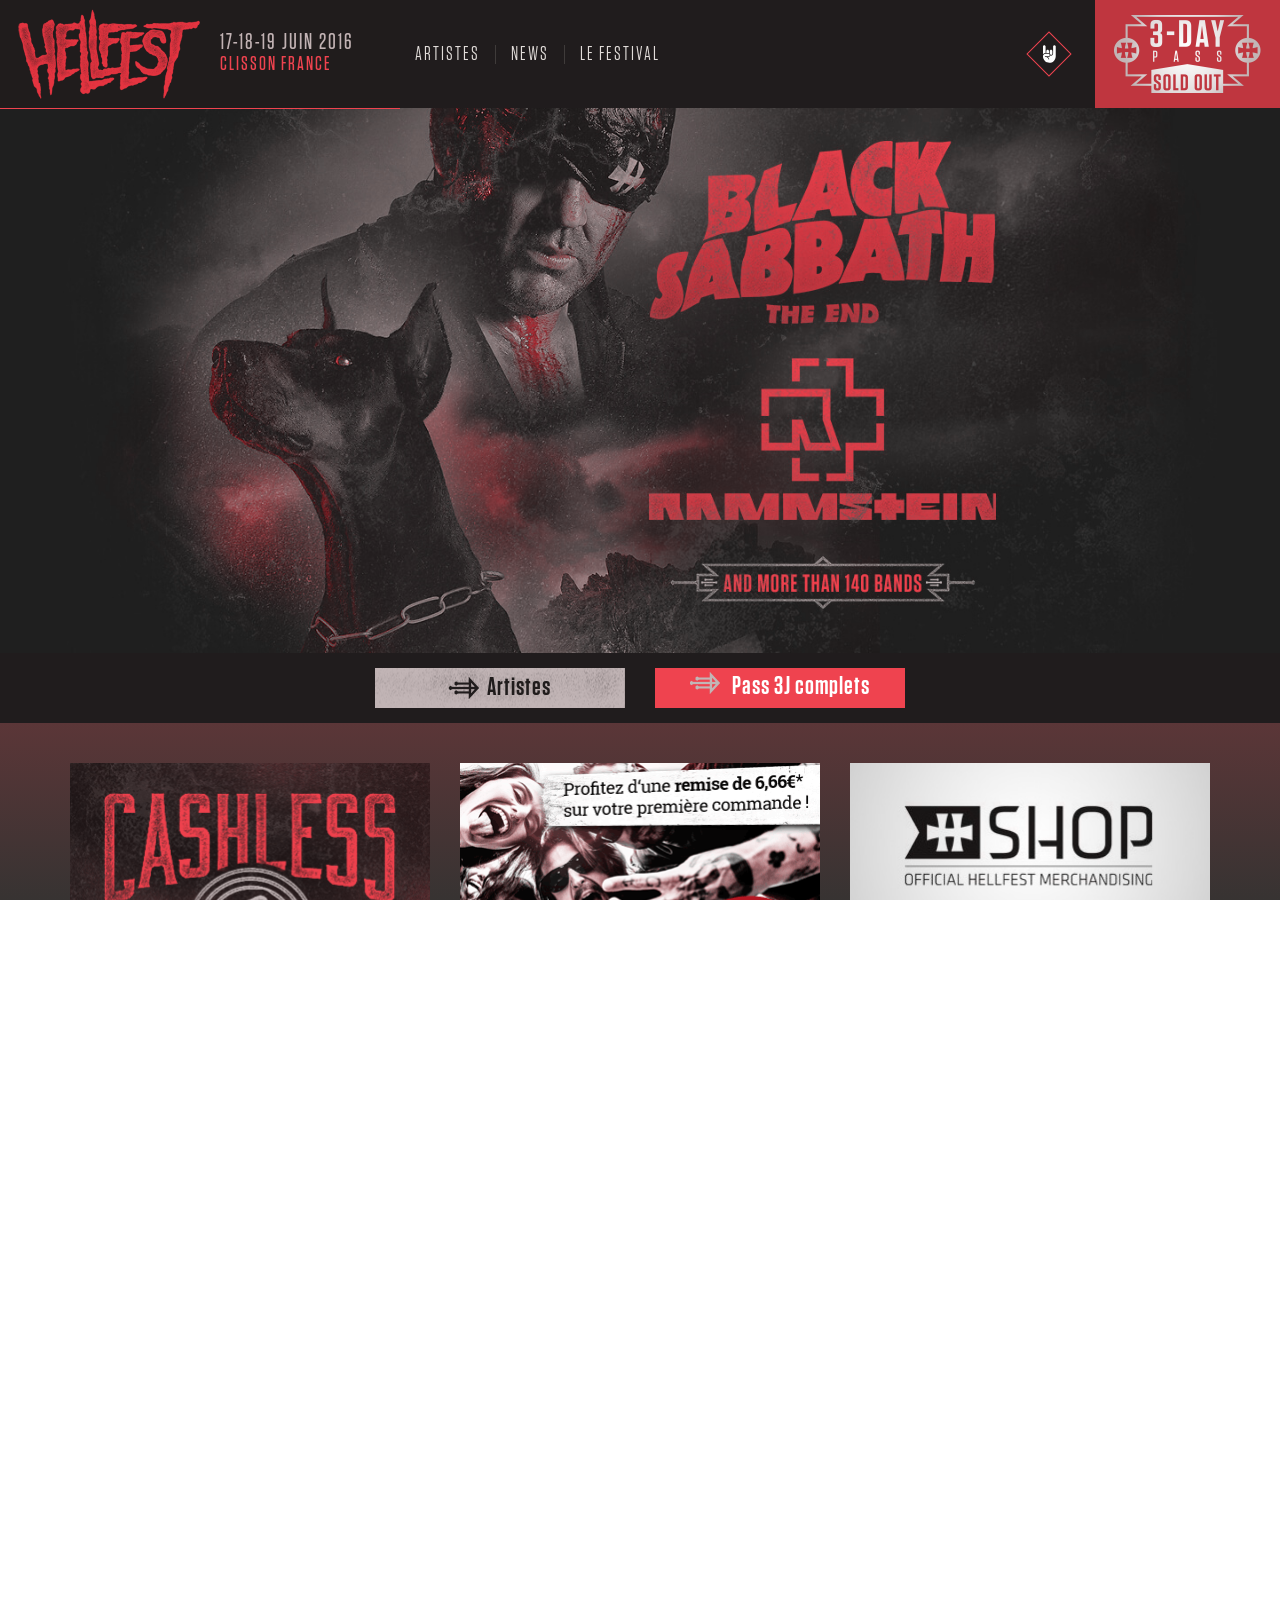
<file: index.html>
<!DOCTYPE html>
<html lang="en">

<head>
    <meta charset="UTF-8">
    <meta name="viewport" content="width=device-width, initial-scale=1.0">
    <title>-- Hellfest 2K16 --</title>
    <link rel="stylesheet" href="/src/css/styles.css">
    <link rel="stylesheet" href="/src/css/home.css">
    <link rel="icon" href="/src/assets/img/favicon.png">

</head>

<body>
    <!-- HEADER COMPONENT -->
    <header id="header"></header>

    <div class="focus-artistes">
        <img src="/src/assets/img/home/hellfest-home-annoucement-2016-10.jpg" alt="Hellfest 2016 home banner"
            class="banner-desktop">
        <img src="/src/assets/img/home/hellfest-home-annoucement-2016-10-mobile.jpg" alt="Hellfest 2016 home banner"
            class="banner-mobile">
    </div>

    <section class="call-home">
        <div class="container flex">
            <a href="/pages/artists.html" class="btn flex">
                <img src="/src/assets/img/home/arrow-strong.png">
                <span>Artistes</span>
            </a>
            <a href="#" class="btn">
                <img src="/src/assets/img/home/arrow-light.png">
                <span>Pass 3J complets</span>
            </a>
        </div>
    </section>

    <section class="focus-home">
        <div class="container grid">
            <a href="#">
                <img src="/src/assets/img/home/focus-cashless.jpg" alt="cashless link">
            </a>
            <a href="#">
                <img src="/src/assets/img/home/EMP-Hellfest2016-Web-361x335.gif" alt="EMP">
            </a>
            <div>
                <a href="#">
                    <img src="/src/assets/img/home/shop.jpg" alt="shop link">
                </a>
                <a href="#">
                    <img src="/src/assets/img/home/cult1.jpg" alt="cult link">
                </a>
            </div>
        </div>
    </section>

    <section class="actus-home">
        <div class="container grid col-3">
            <div class="actus-item">
                <div class="titre-actu-home">news</div>
                <div class="content-news-item news">
                    <article>
                        <a href="/pages/new/1.html" class="flex">
                            <img src="/src/assets/img/home/focus-cashless.jpg" alt="">
                            <div class="content-news">
                                <h4>Interview exclusive pour hellfest.fr : Ivar Bjørnson (ENSLAVED)</h4>
                                <span>18-04-2016</span>
                            </div>
                        </a>
                    </article>
                    <article>
                        <a href="/pages/new/1.html" class="flex">
                            <img src="/src/assets/img/home/focus-cashless.jpg" alt="">
                            <div class="content-news">
                                <h4>RUNNING ORDER</h4>
                                <span>12-04-2016</span>
                            </div>
                        </a>
                    </article>
                    <article>
                        <a href="/pages/new/1.html" class="flex">
                            <img src="/src/assets/img/home/focus-cashless.jpg" alt="">
                            <div class="content-news">
                                <h4>Interview exclusive pour hellfest.fr : Papa Emeritus III (GHOST)</h4>
                                <span>11-04-2016</span>
                            </div>
                        </a>
                    </article>
                    <article>
                        <a href="/pages/new/1.html" class="flex">
                            <img src="/src/assets/img/home/focus-cashless.jpg" alt="">
                            <div class="content-news">
                                <h4>Interview exclusive pour hellfest.fr : MASS HYSTERIA</h4>
                                <span>4-04-2016</span>
                            </div>
                        </a>
                    </article>
                    <a href="/pages/news.html" class="flex more-action">
                        <img src="/src/assets/img/home/arrow-light.png">
                        <span>plus de news</span>
                    </a>
                </div>
            </div>
            <div class="actus-item">
                <div class="titre-actu-home">en live - twitter</div>
                <div class="content-news-item twitter">
                    <ul>
                        <li>
                            <span>Bientôt disponible ! </span>
                            <a href="#" target="_blank">https://t.co/1sNljAEVlt</a>
                        </li>
                        <li>
                            <span>RT @MaxVsWild: Le @hellfestopenair ça approche à grand pas bordel! Je commence
                                l'entraînement à la bière!</span>
                        </li>
                        <li>
                            <span>[ Hellfest interview ] : @EnslavedBand disponible sur </span>
                            <a href="#" target="_blank">https://t.co/OEDEvYYHzs</a>
                            <a href="#" target="_blank">https://t.co/mN2x2orDoV</a>
                        </li>
                        <li>
                            <span>Do you have a super sunday ? ( by fred barjolito ) #draw #doodle </span>
                            <a href="#" target="_blank">https://t.co/YixGeDAyy8</a>
                        </li>
                        <li>
                            <span>We will keep you inform ! </span>
                            <a href="#" target="_blank">https://t.co/JwHbGhHnil</a>
                        </li>
                        <li>
                            <span>RT @CorsairesNantes: It's Rock'N'Roll Baby ! #LetsKickSomeIce #Hellfest </span>
                            <a href="#" target="_blank">https://t.co/odbJ38YYqF</a>
                        </li>
                        <li>
                            <span>Otargos [ temple stage ] </span>
                            <a href="#" target="_blank">https://t.co/4E8aUQcTO7</a>
                        </li>
                    </ul>
                </div>
            </div>
            <div class="actus-item">
                <div class="titre-actu-home">hellfest clan</div>
                <div class="content-news-item hellfest-clan">
                    <a href="#" target="_blank" class="flex">
                        <img src="/src/assets/img/home/facebook-home.png" alt="">
                        <span class="reseau">FACEBOOK</span>
                        <span class="abonnes">312 663 FANS</span>
                    </a>
                    <a href="#" target="_blank" class="flex">
                        <img src="/src/assets/img/home/twitter-home.png" alt="">
                        <span class="reseau">TWITTER</span>
                        <span class="abonnes">39 764 ABONNÉS</span>
                    </a>
                    <a href="#" target="_blank" class="flex">
                        <img src="/src/assets/img/home/instagram-home.png" alt="">
                        <span class="reseau">INSTAGRAM</span>
                        <span class="abonnes">19 835 ABONNÉS</span>
                    </a>
                    <a href="#" target="_blank" class="flex">
                        <img src="/src/assets/img/home/youtube-home.png" alt="">
                        <span class="reseau">YOUTUBE</span>
                        <span class="abonnes">1 610 ABONNÉS</span>
                    </a>
                    <a href="#" target="_blank" class="flex">
                        <img src="/src/assets/img/home/deezer-home.png" alt="">
                        <span class="reseau">DEEZER</span>
                        <span class="abonnes">860 ABONNÉS</span>
                    </a>
                </div>
            </div>
        </div>
    </section>
    <!-- FOOTER COMPONENT -->
    <footer id="footer"></footer>

    <!-- JS INDEX IMPORT SCRIPTS -->
    <script type="module" src="src/js/index.js"></script>
</body>

</html>
</file>
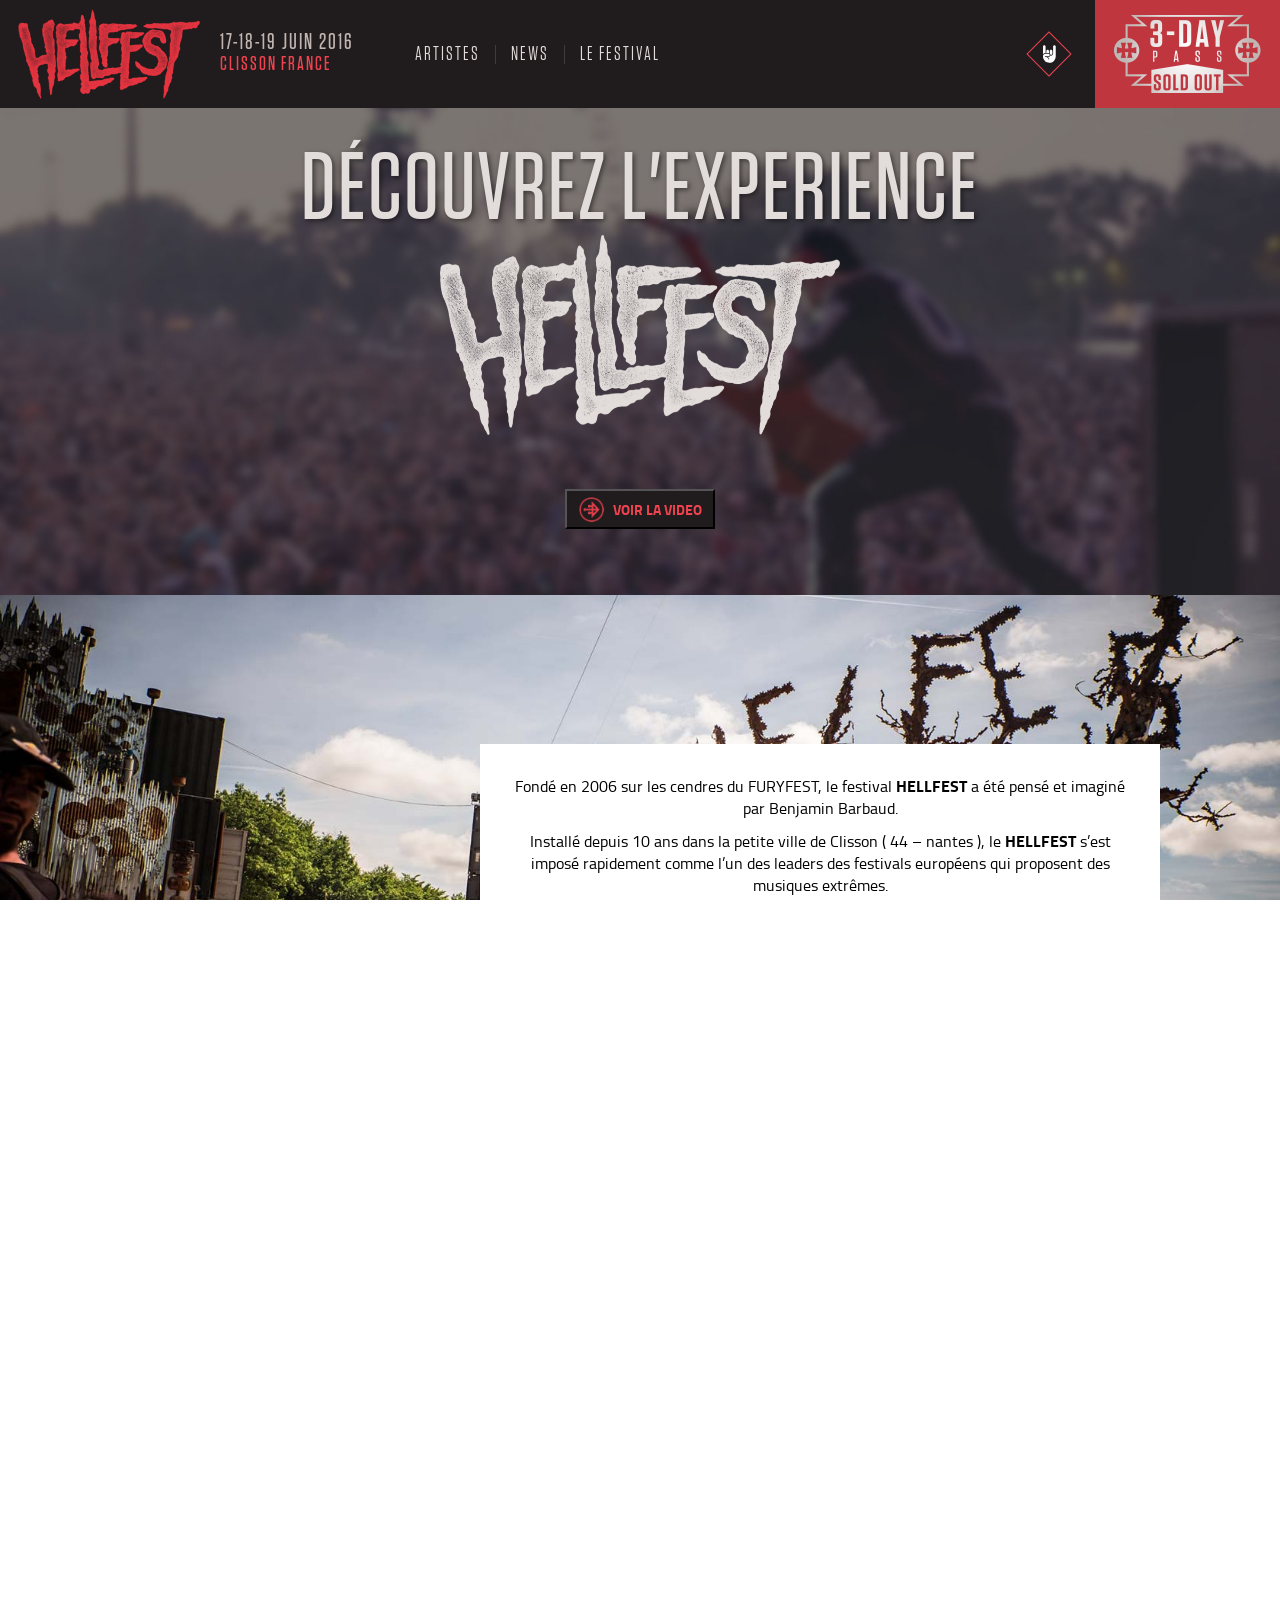
<file: pages/festival.html>
<!DOCTYPE html>
<html lang="en">

<head>
    <meta charset="UTF-8">
    <meta name="viewport" content="width=device-width, initial-scale=1.0">
    <title>- Festival - Hellfest 2K16 -</title>
    <link rel="stylesheet" href="/src/css/styles.css">
    <link rel="stylesheet" href="/src/css/festival.css">
    <link rel="icon" href="/src/assets/img/favicon.png">

</head>

<body>

    <!-- HEADER COMPONENT -->
    <header id="header"></header>

    <section class="slide_video">
        <div class="title">
            <h1>Découvrez l'experience</h1>
        </div>
        <div class="logo">
            <img src="/src/assets/img/festival/hellfest-festival.png">
        </div>
        <div class="button">
            <button>
                <img src="/src/assets/img/festival/play.png">
                VOIR LA VIDEO
            </button>
        </div>
    </section>

    <section class="section_image first_image">
        <div>
            <p>Fondé en 2006 sur les cendres du FURYFEST, le festival <strong>HELLFEST</strong> a été pensé et imaginé
                par Benjamin
                Barbaud.</p>
            <p>Installé depuis 10 ans dans la petite ville de Clisson ( 44 – nantes ), le <strong>HELLFEST</strong>
                s’est imposé rapidement comme l’un des leaders des festivals européens qui proposent des musiques
                extrêmes.</p>
            <p>Chaque année, plus de 160 groupes viennent se produire sur les 6 scènes du <strong>HELLFEST</strong>,
                chacune
                représentant un courant des musiques extrêmes : MAIN STAGE 1 & MAIN STAGE 2 ( hard rock / thrash ) –
                TEMPLE STAGE ( doom / pagan metal / black metal ) – ALTAR STAGE ( death metal / grind ) – VALLEY STAGE (
                sludge / stoner ) – WARZONE STAGE ( punk / HxC ).</p>
        </div>
    </section>

    <section class="section_image second_image">
        <div>
            <p>Au cours de cette décennie, de grands noms du Metal ont été programmés : IRON MAIDEN, AEROSMITH, DEF
                LEPPARD, BLACK SABBATH, SLAYER, MOTORHEAD, MOTLEY CRUE, MANOWAR, SCORPIONS, KISS, ALICE COOPER, ZZ TOP,
                MARYLIN MANSON, DEEP PURPLE, MEGADETH, KORN, SLIPKNOT, GUNS’N’ROSES, LYNYRD SKYNYRD, JUDAS PRIEST,
                DEFTONES, TWISTED SISTER, EUROPE, EMPEROR, TURBONEGRO, NOFX, BODY COUNT, STATUS QUO etc…</p>
            <p>Mélangeant les géants du genre, les formations montantes ou les pépites extraites du milieu underground,
                le <strong>HELLFEST</strong> a gagné la confiance de son public en proposant chaque année une affiche
                originale et des
                plus éclectiques dans l’univers des musiques extrêmes!</p>
        </div>
    </section>

    <section class="section_image third_image">
        <div>
            <p>
                Accueillant plus de 150 000 festivaliers sur 3 jours, le <strong>HELLFEST</strong> a su se démarquer en
                proposant d’année
                en année de nouvelles installations pour garantir au confort de ses fans, mais également en proposant
                une immersion originale dans un décor atypique. (Sculptures, ornements, habillages, skate park, grande
                roue….) La scénographie est travaillée dans les moindres détails et n’a jamais été égalée : jeu de
                lumière titanesque, pyrotechnie, show et performances, mise en ambiance diurne et nocturne, feu
                d’artifice. Le festival a su s’entourer au cours des années d’artistes et de plasticiens qui ont
                participé à la création de son propre univers.
            </p>
        </div>
    </section>

    <section class="section_image fourth_image">
        <div>
            <p>
                L’expérience <strong>HELLFEST</strong> ne s’arrête pas à ses six scènes principales, le site propose
                également à
                l’ensemble de ses festivaliers et de ses invités des infrastructures et des services adaptés pour varier
                les plaisirs du week end en fonction de l’humeur de chacun : Extreme Market, Metal Corner, Hell City
                Square, Dark Forest, Merchandising, HELLFEST Cult (fan club), Espace VIP, Warm up & After party, DJ set,
                Dédicaces, Zone pro, Plateforme Panoramique, Bars, Pôles Restaurations, Navettes, Salon de Tatouage,
                Stands partenaires, Consignes et Vestiaires, Application Mobile…</p>
            <p> Le festival met aussi un point d’honneur à proposer des conditions optimales d’accueil à ses
                festivaliers : Camping et plateforme d’échanges avec les riverains, Accès PMR, Parking, Sanitaires
                soignés, Paiement en carte Cashless…
            </p>
        </div>
    </section>

    <section class="last_image">
        <div class="conclusion">
            <p>Depuis plusieurs années le Festival annonce SOLD OUT de plus en plus tôt, et l’ensemble des billets
                s’arrache à une vitesse fulgurante. Après 10 ans d’existence, nous espérons réellement avoir gagné votre
                confiance ! Nous avons toujours fait notre maximum pour vous écouter et faire évoluer intelligemment
                l’expérience Hellfest. Nous vous promettons encore une prochaine édition pleine de surprises avec
                toujours plus de 160 groupes sélectionnés et de qualité ! Merci encore pour votre confiance, nous vous
                donnons rendez-vous les 17, 18 et 19 juin 2016 à Clisson pour célébrer la 11eme édition du festival
                Hellfest.</p>
            <img src="/src/assets/img/festival/drop.png">
        </div>
    </section>

    <!-- FOOTER COMPONENT -->
    <footer id="footer"></footer>

    <!-- JS INDEX IMPORT SCRIPTS -->
    <script type="module" src="/src/js/index.js"></script>

</body>

</html>
</file>
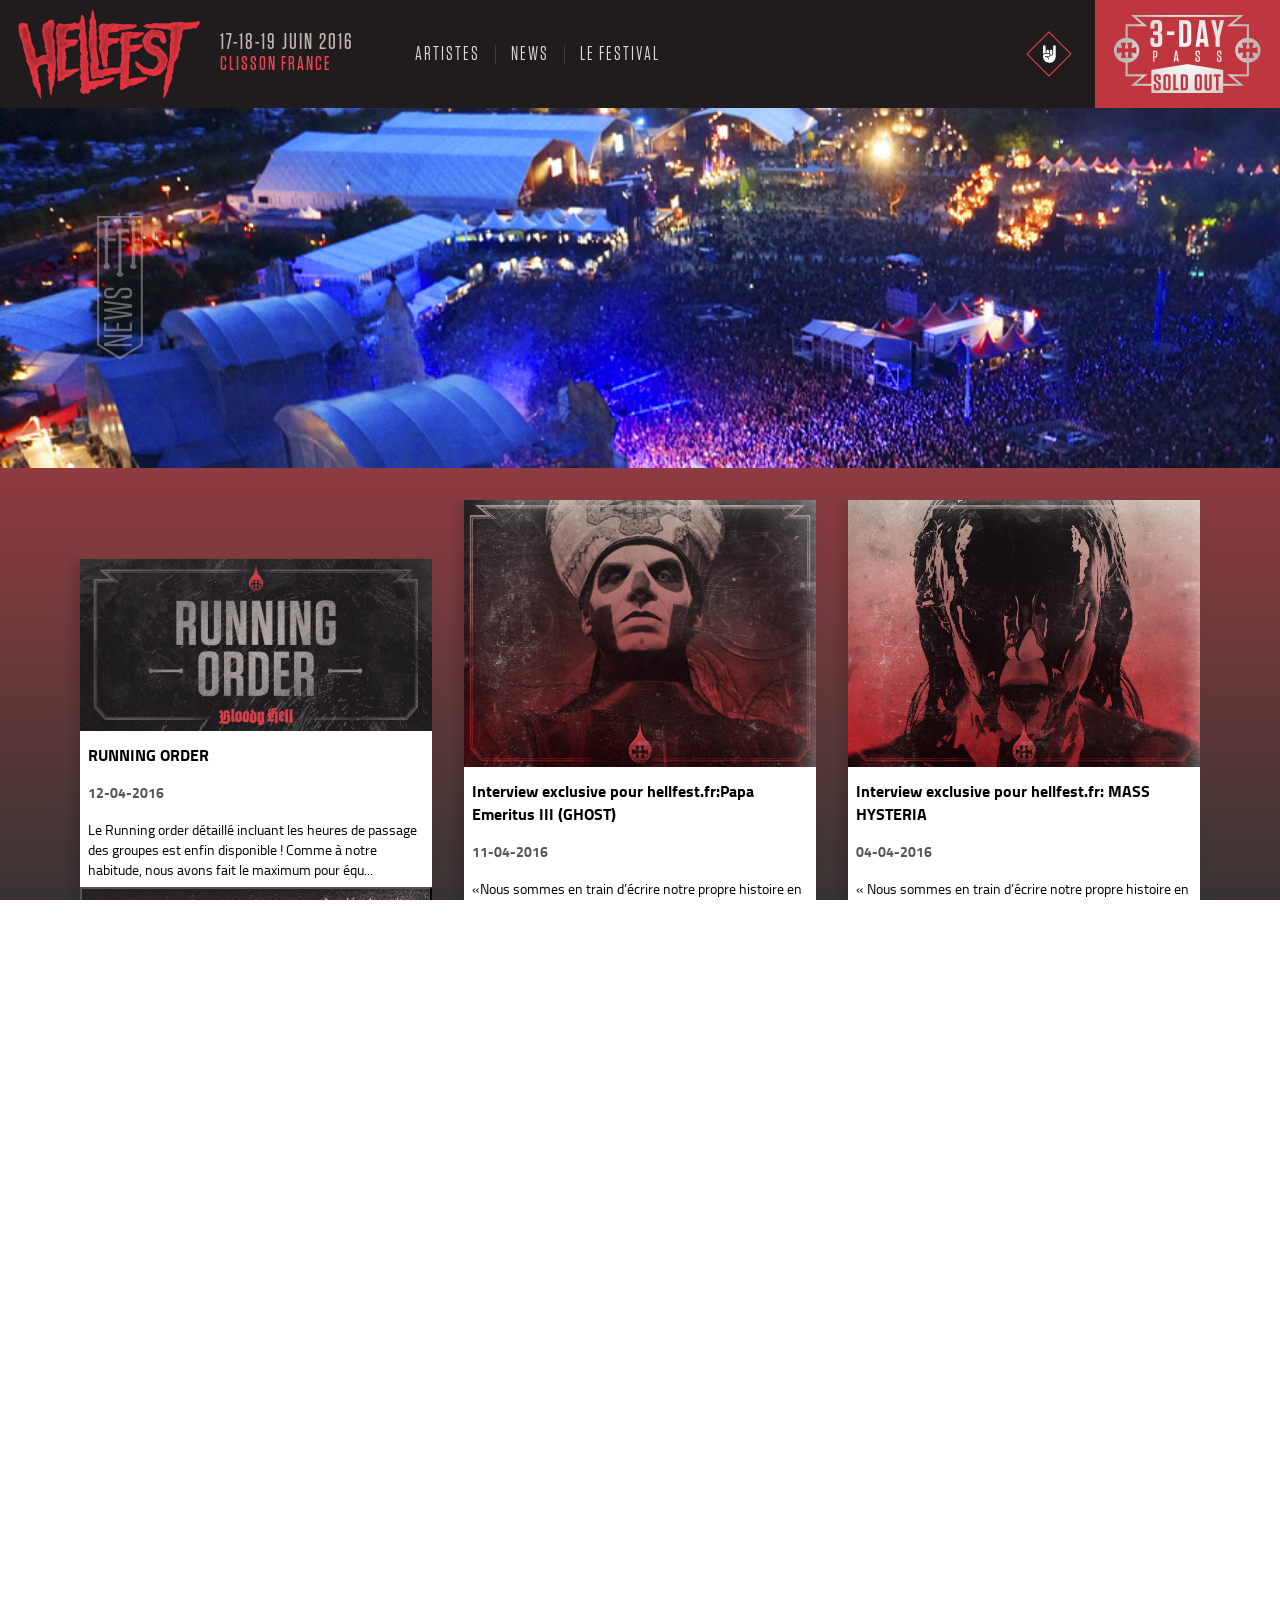
<file: pages/news.html>
<!DOCTYPE html>
<html lang="en">

<head>
    <meta charset="UTF-8">
    <meta name="viewport" content="width=device-width, initial-scale=1.0">
    <title>-- News - Hellfest 2K16 --</title>
    <link rel="stylesheet" href="/src/css/styles.css">
    <link rel="stylesheet" href="/src/css/news.css">
    <link rel="icon" href="/src/assets/img/favicon.png">

</head>
<body>
    <!-- HEADER COMPONENT -->
    <header id="header"></header>
    <!-- BANNER -->
    <div class="banner">
        <div class="text-banner">
            <img src="/src/assets/img/news/cadre-news.png" class="frameNews">
            <div class="frame-content">
                <img src="/src/assets/img/news/logoHFnews.png" class="logoHFnews">
                <h1> NEWS </h1>
            </div>
        </div>
    </div>
    <main>
        <!-- cards -->
        <section id="news-cards"></section>
    </main>
    <!-- FOOTER COMPONENT -->
    <footer id="footer"></footer>

    <!-- JS INDEX IMPORT SCRIPTS -->
    <script type="module" src="../src/js/news-cards.js"></script>
    <script type="module" src="../src/js/index.js"></script>
</body>
</html>
</file>
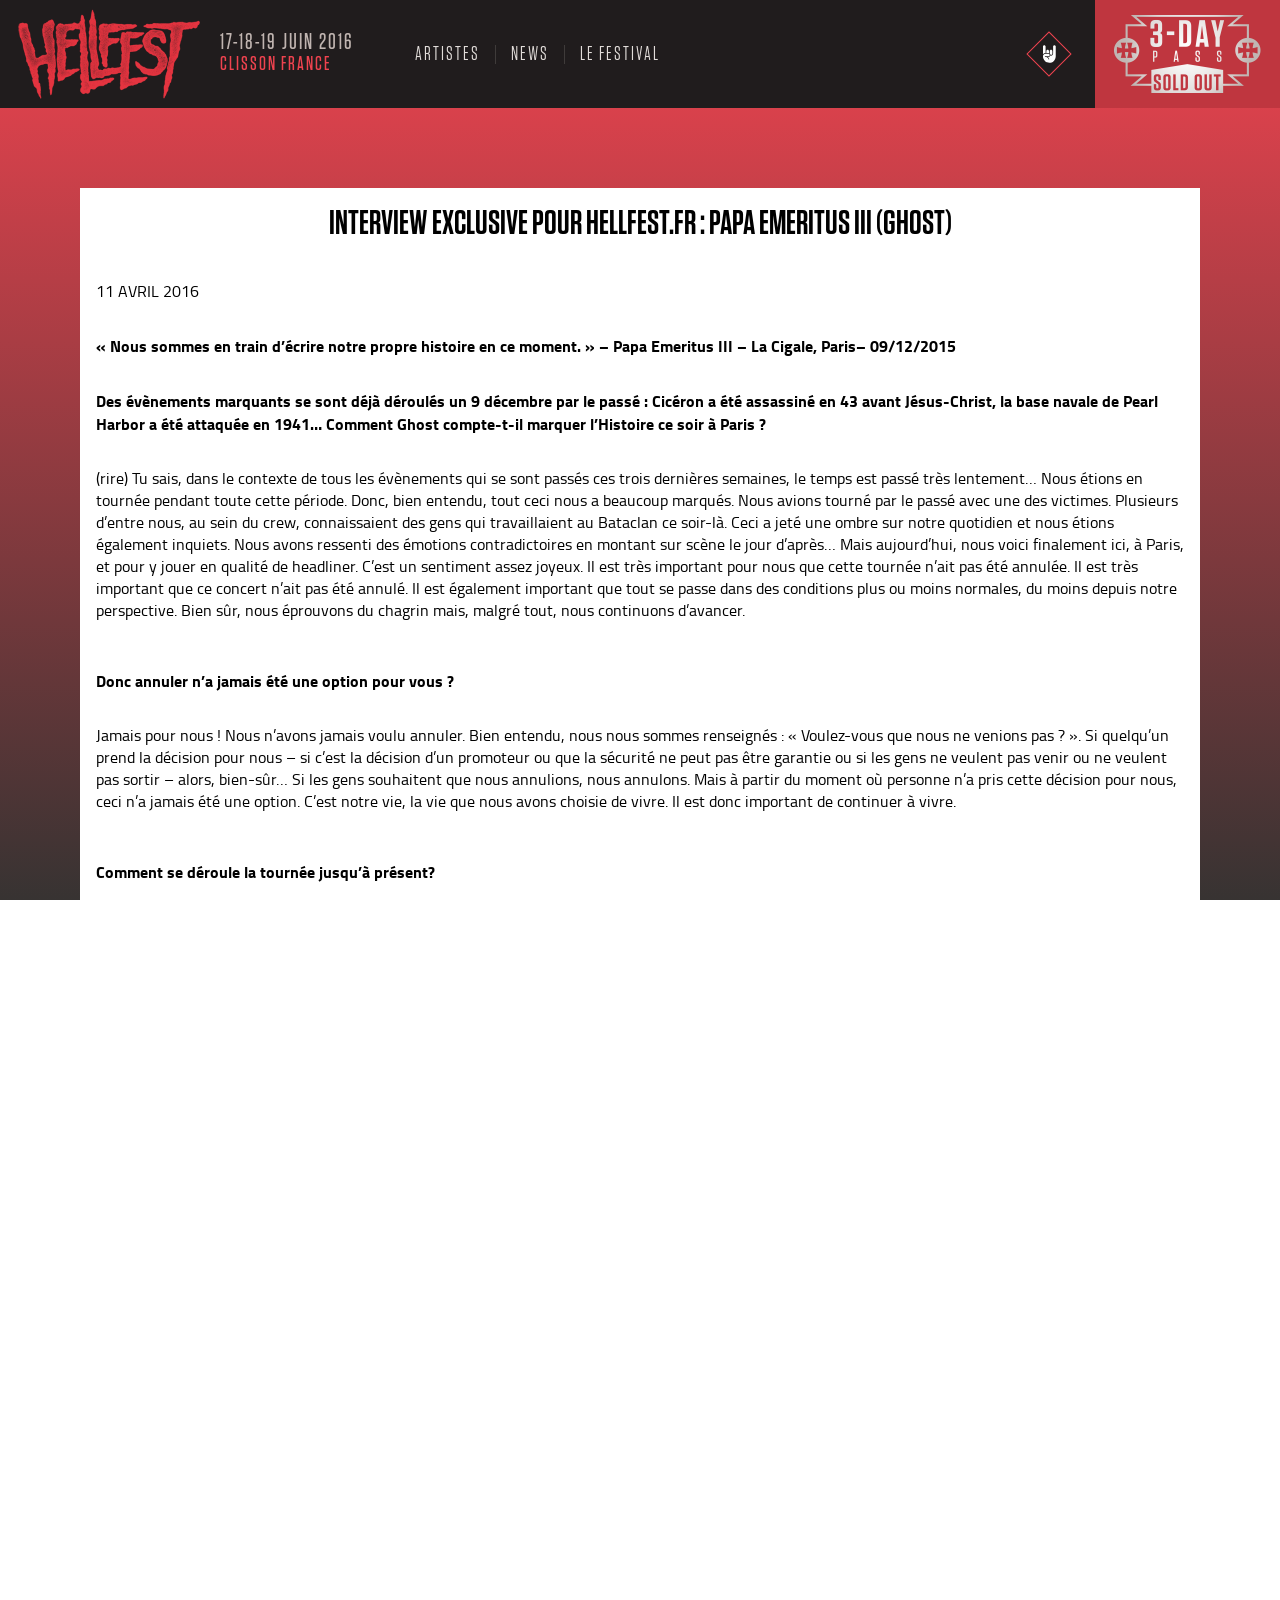
<file: pages/new/news-ghost.html>
<!DOCTYPE html>
<html lang="en">

<head>
    <meta charset="UTF-8">
    <meta name="viewport" content="width=device-width, initial-scale=1.0">
    <title>Interview Ghost</title>
    <link rel="stylesheet" href="/src/css/styles.css">
    <link rel="stylesheet" href="/src/css/interview.css">
    <link rel="icon" href="/src/assets/img/favicon.png">

</head>

<body>
    <!-- HEADER COMPONENT -->
    <header id="header"></header>
    <main>
        <section>
            <article>
                <h1>INTERVIEW EXCLUSIVE POUR HELLFEST.FR : PAPA EMERITUS III (GHOST)</h1>
                <p class="date">11 AVRIL 2016</p>
                <h2>« Nous sommes en train d’écrire notre propre histoire en ce moment. » – Papa Emeritus III – La
                    Cigale, Paris– 09/12/2015</h2>
                <p class="question">Des évènements marquants se sont déjà déroulés un 9 décembre par le passé : Cicéron
                    a été assassiné en 43 avant Jésus-Christ, la base navale de Pearl Harbor a été attaquée en 1941…
                    Comment Ghost compte-t-il marquer l’Histoire ce soir à Paris ?</p>
                <p class="answer">(rire) Tu sais, dans le contexte de tous les évènements qui se sont passés ces trois
                    dernières semaines, le temps est passé très lentement… Nous étions en tournée pendant toute cette
                    période. Donc, bien entendu, tout ceci nous a beaucoup marqués. Nous avions tourné par le passé avec
                    une des victimes. Plusieurs d’entre nous, au sein du crew, connaissaient des gens qui travaillaient
                    au Bataclan ce soir-là. Ceci a jeté une ombre sur notre quotidien et nous étions également inquiets.
                    Nous avons ressenti des émotions contradictoires en montant sur scène le jour d’après… Mais
                    aujourd’hui, nous voici finalement ici, à Paris, et pour y jouer en qualité de headliner. C’est un
                    sentiment assez joyeux. Il est très important pour nous que cette tournée n’ait pas été annulée. Il
                    est très important que ce concert n’ait pas été annulé. Il est également important que tout se passe
                    dans des conditions plus ou moins normales, du moins depuis notre perspective. Bien sûr, nous
                    éprouvons du chagrin mais, malgré tout, nous continuons d’avancer.</p>
                <p class="question">Donc annuler n’a jamais été une option pour vous ?</p>
                <p class="answer">Jamais pour nous ! Nous n’avons jamais voulu annuler. Bien entendu, nous nous sommes
                    renseignés : « Voulez-vous que nous ne venions pas ? ». Si quelqu’un prend la décision pour nous –
                    si c’est la décision d’un promoteur ou que la sécurité ne peut pas être garantie ou si les gens ne
                    veulent pas venir ou ne veulent pas sortir – alors, bien-sûr… Si les gens souhaitent que nous
                    annulions, nous annulons. Mais à partir du moment où personne n’a pris cette décision pour nous,
                    ceci n’a jamais été une option. C’est notre vie, la vie que nous avons choisie de vivre. Il est donc
                    important de continuer à vivre.</p>
                <p class="question">Comment se déroule la tournée jusqu’à présent?</p>
                <p class="answer">La tournée se passe merveilleusement bien. Vraiment. A tel point qu’elle a été
                    prolongée jusqu’en février, ce qui est évidemment un bon signe (sourire). En vue de cette tournée,
                    nous avons été intransigeants avec notre management et notre agent : nous avions impérativement
                    besoin de tourner en Europe en tant que headliner. Nous avons attendu tellement longtemps en raison
                    des opportunités qui nous ont été jusque-là offertes avec les festivals d’été ou en jouant en
                    première partie. Nous avions alors besoin de jouer de manière intensive. Concernant la France, nous
                    souhaitions vraiment insister, jouer dans d’autres endroits que Paris. Et au final, nous avons
                    réussi à obtenir de jouer dans ces endroits et maintenant toutes ces dates ont été ajoutées. Pour
                    nous, c’est extrêmement plaisant car il y a tellement de bonnes salles en France : c’est fantastique
                    ! C’est réellement la grande classe. Culturellement, nous nous sentons vraiment comme à la maison
                    ici. Et avec toute cette très bonne nourriture et ces très belles femmes également ! (rire) Nous
                    aimons tourner et plus particulièrement ici. C’est une sorte de victoire pour nous : « Ho ! Nous
                    pouvons donc bien tourner en Europe par nous-mêmes ! C’est ce que nous ferons dorénavant! » (rire)
                </p>
                <p class="question">Votre setlist reste identique soir après soir. Il vous est nécessaire d’évoluer dans
                    une sorte de zone de confort pour être pleinement efficaces sur scène ?</p>
                <p class="answer">C’est effectivement le cas. De ce côté-là, nous ne sommes pas très punk rock. Je
                    suppose que c’est parce que nos concerts requièrent tellement de chorégraphie. De sorte à ce que le
                    déroulé soit fluide, la setlist a besoin d’être plus ou moins la même chaque soir. C’est une
                    question de planification. C’est un detail assez ennuyant à mentionner mais, il s’avère que nous
                    n’avons qu’un seul technicien en charge de l’accordage. Il s’occupe donc des deux guitaristes ainsi
                    que du bassiste. Donc quand nous essayons de réfléchir à des modifications, il peut être amené à
                    intervenir : « Non, vous ne pouvez pas jouer tel morceau après tel morceau. Je n’ai que deux mains :
                    je ne peux pas changer ta basse, réaccorder ceci et faire cela ». Et puis l’enchaînement des
                    compositions doit suivre une sorte de dramaturgie : ça commence comme ceci puis la tension retombe
                    avant de regrimper puis atteindre une sorte d’apothéose, etc. Si nous devions improviser chaque
                    soir, de sorte à jouer les morceaux que nous préférons ou ceux que la foule réclame, la fluidité
                    serait mise à mal. Nous faisons beaucoup de mise en scène : à la fin de chaque morceau, l’obscurité
                    se fait et quelqu’un disparaît. En général, Papa disparaît, puis réapparaît… Pour faire les choses
                    bien, nous avons besoin d’un cadre stable. Et la raison la plus importante, celle à laquelle les
                    gens ne pensent pas, c’est que nous ne pouvons pas boire en portant nos masques. Du coup, les
                    morceaux s’enchaînent dans un certain ordre. Par exemple, si un morceau démarre avec le clavier,
                    Ghoul #4 en profitera pour aller boire. Et quand il revient, c’est au tour d’un autre de boire, etc.
                    J’espère que les gens comprennent que nous ne cherchons pas à être ennuyeux. Nous nous efforçons
                    simplement de maintenir une certaine fluidité pour que chacun fasse bien son travail. En fait, voilà
                    ce qu’il faut retenir : s’il vous plaît, arrêtez de chercher notre setlist sur Google ! (rire)</p>
                <p class="question">Ces dernières années, vous avez été assez productifs : plusieurs albums, des
                    singles, un EP, beaucoup de concerts. Vous vous sentez particulièrement créatifs actuellement ? Il
                    vous faut surfer sur la vague? La vie est trop courte ?</p>
                <p class="answer">Je pense que c’est un peu un mélange de tout ce que tu as mentionné. Je ne pense pas
                    que nous soyons exceptionnellement productifs ou que nous tournions au-delà de la limite. Tous les
                    groupes qui comptent pour moi ont une carrière et une histoire qui se rapprochent de ce que vers
                    quoi nous essayons de nous diriger. Ces groupes ont eu dix bonnes années au début de leur carrière
                    où ils ont sorti dix albums et ont tourné sans s’arrêter. Plus ou moins. Je pense sincèrement que,
                    pour devenir le groupe que nous souhaitons devenir, nous devons continuer. Ce n’est pas encore le
                    moment de s’asseoir tranquillement et d’attendre des jours meilleurs ou je ne sais quoi. Nous sommes
                    en train d’écrire notre propre histoire en ce moment. Il y a aussi un autre moyen plus rébarbatif de
                    voir les choses : c’est notre boulot. Treize personnes vivent de cette activité quand nous tournons.
                    Et d’autres personnes travaillent également pour nous. Donc si nous réduisions le nombre de
                    concerts, l’impact serait très important pour tout le monde. De plus, c’est aussi une sorte de rêve
                    éveillé : nous pouvons constater de tels changements. Nous sommes curieux de voir jusqu’à quel stade
                    cette aventure va nous mener. Car un jour, cette histoire prendra fin.</p>
                <p class="question">Sujet Hellfest maintenant. Lors de votre dernier passage, vous avez dû suppléer
                    Danzig, ce qui n’était pas prévu. Comment avez-vous vécu cette expérience ?</p>
                <p class="answer">Ce fut…Heureusement que nous avions déjà eu l’occasion de jouer sur des grosses scènes
                    avant ce jour-là, si bien que nous n’étions pas trop apeurés par cette perspective. Mais c’était
                    assez irréel de pouvoir bénéficier d’un tel créneau. Car soudainement, techniquement, nous devenions
                    un headliner. Le côté irritant pour nous, ce jour-là – particulièrement pour moi, je suppose – c’est
                    que nous étions venus pour jouer dans une tente pendant 30-40 minutes. Et puis Papa était souffrant.
                    L’état d’esprit, c’était : « OK, débarrassons-nous de ce show d’après-midi, tant pis pour le light
                    show, c’est comme ça ». Et puis, tout à coup, on te demande : « Hey ! Glenn Danzig vous a choisi
                    pour intervertir son créneau et le vôtre si vous le voulez ? » « Bien-sûr ! Mais quel matériel
                    avons-nous apporté… Quel backdrop avons-nous… Le grand rouge ? Et merde ! » (rire) Si nous avions
                    su, nous aurions amené plein de matériel, tu sais. Nous ne nous sentions pas vraiment préparés pour
                    ça. Nous sentions que nous disposions d’une bonne scène mais le contexte nécessitait de la
                    planification. Si nous avions su, nous nous serions organisés différemment. En le sachant ne
                    serait-ce qu’un jour en avance, nous nous y serions pris autrement. Maintenant, une fois l’évènement
                    passé et à bien y regarder, ce fut un des tournants de notre carrière. Car du jour au lendemain,
                    nous existions artistiquement en France, plein de Français prenaient conscience de notre existence.
                    Et pour ça… Merci Ben ! (Ben Barbaud – Directeur du Hellfest) C’est le genre d’opportunité que tu ne
                    peux pas refuser!</p>
                <p class="question">Votre concert du Hellfest 2016 est labellisé « special show ». Qu’est-ce que ceci
                    implique ?</p>
                <p class="answer">La tournée actuelle repose sur une production unique. Qui rend d’ailleurs super bien
                    dans des salles de capacité moyenne. Elle fonctionne aussi dans des salles plus petites, comme ce
                    soir. Le rendu est un peu compact. Elle fonctionne aussi dans des salles de plus grande ampleur mais
                    elle ne rendra pas terrible dans une arena ou sur une grande scène. Nous allons bien évidemment
                    proposer une production très différente dans le cadre du Hellfest. Elle sera complètement différente
                    et contiendra davantage d’éléments tels que nous les avions imaginés par le passé. C’est davantage
                    théâtral en fait. Elle nous permet de rentrer de ressortir, de ruser davantage. Il y aura plus de
                    lumière et d’explosions. Nous pourrons faire plein de choses que nous n’avions pas pu avoir la
                    chance de faire par le passé. Je suis super excité par notre venue au Hellfest. Ça va être
                    fantastique. Nous y revenons et avons la possibilité d’effectuer toutes les choses que nous n’avions
                    pas eu la possibilité de faire auparavant ! (rire)</p>
                <p class="question">Et la programmation de cette édition 2016 ? Est-elle à ton goût ?</p>
                <p class="answer">Quand tu atteints une fréquence de tournée comme la nôtre et que tu joues dans les
                    festivals chaque été, tu deviens un peu… Tu n’es plus aussi enthousiaste. Surtout quand tu jettes un
                    œil à une affiche : ça a l’air très cool mais quand tu arrives sur place le jour où tu joues, tu
                    vois la programmation de la journée et là, c’est : « Et merde ! Tel groupe a joué hier ! Je voulais
                    vraiment le voir ! » (rire). Et tu finis par rater la plupart des groupes que tu voulais voir et
                    ceux que tu vois sont ceux que tu as déjà vus quinze fois (sourire). La grande majorité des groupes
                    tournent chaque été donc ça ne m’impressionne plus. En revanche, je suis toujours content de voir
                    que des groupes avec lesquels nous sommes amis sont à l’affiche car nous pouvons ainsi passer du
                    temps avec eux et leur crew. Mais ce n’est que mon point de vue. C’est ce qui se passe quand tu
                    travailles dans cet environnement…Tu connais les coulisses : nous sommes tous musiciens, nous
                    connaissons tous les trucs. Impossible d’être encore surpris quand une femme disparait sur scène !
                    (rire)</p>
                <p class="question">Il nous faut conclure. Peux-tu terminer cette phrase pour moi, s’il te plaît : « Je
                    n’ai jamais raconté cette histoire auparavant et je ne devrais d’ailleurs sans doute pas le faire
                    mais… »</p>
                <p class="answer">Oh… Ça me rappelle quelque chose… Qu’est-ce que c’est ? Qu’est-ce que c’est ?</p>
                <p class="question">Alors, là, je n’en sais rien! C’est toi qui est sensé terminer cette phrase de la
                    façon dont tu le souhaites !</p>
                <p class="answer">Ha, OK ! J’ai cru qu’il s’agissait du début d’un livre et que tu me testais sur le
                    sujet ou quelque chose dans le genre. Donc j’essayais de voir ce que ça donnait en suédois !
                    Contrairement à mon frère qui a dû lire tous les bouquins au monde, je ne suis pas un gros lecteur.
                    Et le peu que j’ai lu, ce sont des ouvrages classiques et en suédois. Vu que ça sonnait comme une
                    citation, j’essayais de deviner ce que ça pouvait être. Est-ce que j’ai une anecdote… Je dois bien
                    en avoir une… OK, répète moi le début de cette phrase, de sorte à ce que je puisse te livrer une
                    courte anecdote même si elle n’est pas très drôle ! (sourire)</p>
                <p class="question">« Je n’ai jamais raconté cette histoire et je devrais d’ailleurs sans doute pas le
                    faire mais… »</p>
                <p class="answer">Un jour, j’ai rencontré Rob Halford (Judas Priest) et… Je ne suis normalement pas
                    impressionné quand je rencontre une superstar car avec un boulot comme le mien, tu en rencontres pas
                    mal. Tout à coup, tu te trouves dans un ascenseur à côté d’Udo Dirkschneider (U.D.O, ex-Accept) et
                    tu le salues. Mais cette fois-ci, je tombe sur Rob Halford et le premier truc qu’il me dit, c’est :
                    « Je suis de vos grands fans ». Ok ! Cool ! Ce n’est pas une histoire marrante mais c’est le genre
                    d’histoire que tu n’imagines pas qu’elle puisse t’arriver, jusqu’à ce qu’elle t’arrive réellement!
                    (sourire)</p>
            </article>
            <p class="authors">Interview:Wombat.</p>
            <p class="location">@La Cigale, Paris - 09/12/2015</p>
            <p class="thanks">Un grand merci à Olivier & Roger (Replica Promotion).</p>
            <div class="reseau">
                <a href=""><img src="/src/assets/img/news/facebook.svg"><span class="share">Partager</span></a>
                <a href=""><img src="/src/assets/img/news/twitter.svg"><span class="share">Tweeter</span></a>
            </div>
        </section>
    </main>
    <!-- FOOTER COMPONENT -->
    <footer id="footer"></footer>
    <script type="module" src="/src/js/index.js"></script>
</body>

</html>
</file>
<file: src/css/styles.css>
@import "./reset.css";
@import "./fonts.css";
@import "./colors.css";
@import "./variables.css";
@import "./layout.css";
@import "./media-queries.css";
@import "./animations.css";

.menu-opened {
    display: flex !important;
}

body {
    background-image: linear-gradient(
        to bottom,
        var(--primary) 0%,
        rgba(55, 51, 50, 1) 100%
    );
}
</file>
<file: src/css/home.css>
*:has(> img) {
    position: relative;
    &:before {
        content: "";
        position: absolute;
        top: 0;
        left: 0;
        width: 100%;
        height: 100%;
        background-color: var(--primary);
        mix-blend-mode: hue;
    }
}

.focus-artistes {
    height: auto;
    max-height: 545px;
    background-color: #1f1f1f;
    text-align: center;
    margin-top: 108px;

    & img {
        height: auto;
        width: auto;
        max-width: 100%;
        max-height: 545px;

        &.banner-desktop {
            @media screen and (max-width: 639px) {
                display: none;
            }
            @media screen and (min-width: 640px) {
                display: inline-block;
            }
        }
        &.banner-mobile {
            @media screen and (min-width: 640px) {
                display: none;
            }
        }
    }
}

.call-home {
    background-color: var(--secondary);
    padding: 15px 0;

    & .container {
        gap: var(--spacing-large);

        & .btn {
            width: 250px;
            min-height: 40px;
            background-position: center right;
            background-repeat: no-repeat;
            text-align: center;
            font-family: "Tungsten";
            font-weight: 600;
            font-size: 1.3rem;
            letter-spacing: 1px;
            padding: 4px 10px;

            @media screen and (min-width: 640px) {
                font-size: 1.4rem;
            }

            @media screen and (min-width: 992px) {
                font-size: 1.6rem;
            }

            &:first-child {
                background-image: url("/src/assets/img/home/texture-light.png");
                color: var(--secondary);
            }

            &:last-child {
                background-color: var(--primary);
                color: white;
            }

            & img {
                width: 30px;
                height: 22px;
                margin-right: 8px;
            }
        }
    }
}

.focus-home {
    font-size: 1.6rem;
    padding: 40px 0 25px;

    & .container {
        display: grid;
        grid-template-columns: repeat(3, 1fr);
        gap: var(--spacing-large);

        & a {
            flex-grow: 1;
        }

        & img {
            width: 100%;
            height: 100%;
            display: block;
        }

        & > div {
            display: flex;
            flex-direction: column;
            gap: 10px;
        }

        @media screen and (max-width: 639px) {
            grid-template-columns: repeat(2, 1fr);

            & > div {
                grid-column: 1 / -1;
                flex-direction: row;
            }
        }

        @media screen and (max-width: 480px) {
            grid-template-columns: 1fr;

            & > div {
                grid-column: auto;
                flex-direction: column;
            }
        }
    }
}

.actus-home {
    padding-bottom: 40px;

    & .container {
        display: grid;
        grid-template-columns: repeat(3, 1fr);
        gap: var(--spacing-large);

        @media screen and (max-width: 639px) {
            grid-template-columns: repeat(2, 1fr);

            & > hellfest-clan-container {
                grid-column: 1 / 3;
                flex-direction: row;
            }
        }

        @media screen and (max-width: 480px) {
            grid-template-columns: 1fr;

            & > hellfest-clan-container {
                grid-column: auto;
                flex-direction: column;
            }
        }

        & .actus-item {
            height: 456px;
        }

        & .titre-actu-home {
            height: 42px;
            background-image: url("/src/assets/img/home/texture.png");
            background-position: center right;
            background-repeat: no-repeat;
            color: var(--tertiary-light);
            font-family: "Tungsten";
            font-weight: 600;
            font-size: 1.6rem;
            letter-spacing: 1px;
            text-transform: uppercase;
            padding: 5px 20px;
        }

        & .content-news-item {
            height: calc(100% - 42px);
            background: white;
            box-shadow: 0 2px 5px rgba(0, 0, 0, 0.4);
            font-family: "Titillium";
            font-weight: 400;

            &.news {
                position: relative;
                & article {
                    &:not(:first-child) a {
                        border-top: 1px solid var(--grey-light);
                    }
                    & a {
                        justify-content: flex-start;
                        gap: var(--spacing-medium);
                        width: 100%;
                        padding: var(--spacing-small);

                        & img {
                            width: 70px;
                        }

                        & .content-news {
                            & span {
                                font-size: 0.8rem;
                            }
                        }
                    }
                }
                & .more-action {
                    position: absolute;
                    bottom: 0;
                    justify-content: flex-end;
                    width: 100%;
                    font-family: "Tungsten";
                    font-weight: 600;
                    font-size: 1.2rem;
                    letter-spacing: 1px;
                    background-image: url("/src/assets/img/home/texture.png");
                    background-position: center right;
                    background-repeat: no-repeat;
                    color: #c2b8b4 !important;
                    text-align: right;
                    padding: 5px var(--spacing-medium);

                    & img {
                        width: 30px;
                        margin-right: var(--spacing-small);
                    }
                }
            }

            &.twitter {
                overflow-y: auto;

                & ul {
                    font-size: 0.9rem;
                    padding: 0 var(--spacing-medium);
                    & li {
                        color: var(--tertiary-dark);

                        padding: var(--spacing-small) 0;

                        &:not(:first-child) {
                            border-top: 1px solid var(--grey-light);
                        }

                        & a {
                            color: var(--primary-dark);
                        }
                    }
                }
            }

            &.hellfest-clan {
                & > a {
                    justify-content: space-between;
                    gap: var(--spacing-small);
                    background-color: var(--primary-dark);
                    color: white;
                    padding: 24px var(--spacing-medium);

                    &:nth-child(even) {
                        background-color: var(--primary);
                    }

                    & img {
                        height: 35px;
                    }

                    & .reseau {
                        flex-basis: 50%;
                        font-size: 1.1rem;
                        font-family: "Novecento Sans Wide";
                        font-weight: 600;
                    }

                    & .abonnes {
                        flex-basis: 50%;
                        text-align: right;
                        font-size: 0.9rem;
                    }
                }
            }
        }
    }
}
</file>
<file: src/css/festival.css>
.section_image {
    width: 100%;
    background-position: center;
    background-size: cover;
    background-repeat: no-repeat;
    display: flex;
    align-items: center;
    justify-content: center;
    padding: var(--spacing-medium);

    @media screen and (min-width: 768px) {
        height: 600px;
    }

    &>div {
        background-color: white;
        width: 680PX;
        padding: var(--spacing-large);
        text-align: center;
        opacity: 0;
        translate: 0 50px;
        animation: fade-in 2s 1 ease forwards;

        @media screen and (min-width: 768px) {
            margin: 0 100px 0;
        }

        & p {
            font-family: 'Titillium';
            font-weight: 400;

            &:not(:first-child) {
                margin-top: var(--spacing-small);
            }
        }
    }

    &:nth-child(even)>div {

        @media screen and (min-width: 768px) {
            margin: 0 0 0 100px;
        }
    }

}

.slide_video {
    background-image: url(/src/assets/img/festival/bg-video.jpg);
    height: 490px;
    margin-top: 105px;
    background-position: center;
    background-size: cover;
    background-repeat: no-repeat;
}

.title h1 {
    color: #e2ddda;
    text-transform: uppercase;
    text-align: center;
    font-family: 'Tungsten';
    font-weight: 500;
    font-size: 3rem;
    letter-spacing: 2px;
    line-height: 90px;
    padding-top: 40px;
    text-shadow: 2px 2px 5px rgba(0, 0, 0, 0.5);
    opacity: 0;
    translate: 0 50px;
    animation: fade-in 1s 1 ease forwards;

    @media screen and (min-width: 768px) {
        font-size: 6rem;
    }
}

.logo {
    text-align: center;
}

.logo img {
    width: 400px;
    height: 200px;
    opacity: 0;
    translate: 0 50px;
    animation: fade-in 1s 1 .5s ease forwards;
}

.button {
    display: flex;
    justify-content: center;
    text-align: center;
    padding: 50px;
    opacity: 0;
    translate: 0 50px;
    animation: fade-in 1s 1 0.8s ease forwards;
}

.button button {
    width: 150px;
    height: 40px;
    background-color: var(--secondary);
    color: var(--primary);
    font-family: 'Titillium';
    font-weight: 700;
    font-size: 0.9rem;
    display: flex;
    justify-content: center;
    align-items: center;
    gap: 8px;
}

.button button img {
    height: 75%;
    width: auto;
}

.first_image {
    background-image: url(/src/assets/img/festival/festival-01.jpg);

    @media screen and (min-width: 768px) {
        justify-content: flex-end;
    }

}

.second_image {
    background-image: url(/src/assets/img/festival/festival-02.jpg);

    @media screen and (min-width: 768px) {
        justify-content: flex-start;
    }
}

.third_image {
    background-image: url(/src/assets/img/festival/festival-03.jpg);

    @media screen and (min-width: 768px) {
        justify-content: flex-end;
    }
}

.fourth_image {
    background-image: url(/src/assets/img/festival/festival-04.jpg);

    @media screen and (min-width: 768px) {
        justify-content: flex-start;
    }
}

.last_image {
    background-image: url(/src/assets/img/festival/festival-05.jpg);
    height: 500px;
    background-position: center;
    background-size: cover;
    background-repeat: no-repeat;
}

.conclusion p {
    width: 100%;
    max-width: 100%;
    margin: 0 auto;
    text-align: center;
    color: white;
    font-family: 'Titillium';
    padding-top: 120px;
    padding-left: 20px;
    padding-right: 20px;
    box-sizing: border-box;
}

.conclusion img {
    display: block;
    margin: 40px auto 0 auto;
    width: 120px;
    height: auto;
}
</file>
<file: src/css/news.css>
.banner {display:flex;
    background-image: url('/src/assets/img/news/news-images-banner.jpg');
    background-repeat: no-repeat;
    background-size: cover;
    width: 100%;
    height: 40vh;
    margin-top: 108px;
    align-items:center;
    }

.text-banner{
    position: relative;
    display:inline-block;
    
}
    
.frameNews {display:block;
    width: 15rem;
    rotate:-90deg;
    scale: 0.6;
    opacity:0.5;
}

.frame-content {position: absolute;
    top:50%;
    left:50%;
    transform:translate(-50%, -60%);
    text-align: center;
    opacity:0.5;
}

.logoHFnews {width:fit-content;
    scale: 0.7
}

h1 {width:fit-content;
    transform: rotate(-90deg);
    font-size: 2.5rem;
    font-family: 'Tungsten';
    font-weight: 400;
    color: #C0B6B3;
}


#news-cards {
    display: grid;
    grid-template-columns: repeat(3, 1fr);
    gap: 2rem;
    padding: 5rem;
    width: fit-content;
    padding-top: 2rem;
    padding-bottom: 3rem;
    align-items: center;
}


.card {
    box-shadow:
    -6px 4px 6px 2px rgba(0, 0, 0, 0.1);
    background: white;
    overflow: hidden;
    cursor: pointer;
    transition:all 0.3s cubic-bezier(0.2, 0.9, 0.4, 1.1);
}
.card:hover {transform:translateY(-0.8px);
    scale: 1.02;
}
.card-img {
    width: 100%;
    object-fit: cover;
}

.card-body {
    padding: 15px
}

.card h2 {
    font-family: 'Titillium', sans-serif;
    font-size: 1rem;
    padding: 0.5rem;
}

.card h3 {
    font-family: 'Titillium', sans-serif;
    font-size: 0.9rem;
    color: #5a5655;
    padding: 0.5rem;
}

.card p {
    font-family: 'Titillium', sans-serif;
    font-size: 0.9rem;
}
.resume{
    padding: 0.5rem;
}
.card-link {
    text-decoration: none; /* Supprime le soulignement */
    color: inherit;        /* Conserve les couleurs de texte initiales de ton article */
    display: block;        /* Permet à la balise <a> de prendre toute la largeur/hauteur de la carte */
}
a .card p button {
    padding: 5px 20px;
    font-family: 'Tungsten';
    font-size: 1.3rem;
    background: url('/src/assets/img/news/texture-lien.png') center right no-repeat;
    color: #c2b8b4;
    text-align: right;
    width: 100%;
    cursor:pointer;
}

a .card p button div img{
    width:1.8rem;
    vertical-align: middle;
    margin-right:0.7rem;
    
}
.button-slider {
    transition: transform 0.3s ease-in-out;
}

.button-slider:hover{
    transform:translateX(1rem)
}

@media screen and (max-width: 768px) {
    #news-cards{
        grid-template-columns: repeat(2, 1fr)
    }
}

@media screen and (max-width: 480px) {
    #news-cards{
        grid-template-columns: repeat(1, 1fr);

    }
}
</file>
<file: src/css/interview.css>
body {
    padding-top: 108px
}

main {
    margin: 5rem;
    background: white;
}

h1 {
    font-family: "Tungsten";
    font-weight: 600;
    font-size: 2.1rem;
    margin: 1.2rem;
    text-align: center;
    padding-top: 1rem
}

.date {
    font-family: "Titillium";
    font-weight: 400;
    color: ;
    padding: 1rem;
}

h2 {
    font-family: "Titillium";
    font-weight: 700;
    font-size: 1rem;
    padding: 1rem
}

.question {
    font-family: "Titillium";
    font-size: 1rem;
    font-weight: 700;
    color: ;
    padding: 1rem;
}

.answer {
    font-family: "Titillium";
    font-size: 1rem;
    color: black;
    padding: 1rem;
    padding-bottom: 2rem;
}

.authors {
    font-family: "Titillium";
    font-size: 1rem;
    font-weight: 700;
    color: ;
    padding: 0.6rem;
}

.location {
    font-family: "Titillium";
    font-size: 1rem;
    font-weight: 700;
    color: ;
    padding: 0.6rem;
}

.thanks {
    font-family: "Titillium";
    font-size: 1rem;
    font-weight: 700;
    color: ;
    padding: 0.6rem;
}

.reseau {display:flex;
    justify-content: center;
    padding-bottom: 1rem;
    gap:2rem;
}

.reseau a {
    display: inline-flex;
    background: url("/src/assets/img/news/texture-rouge.png");
    align-items: center;
    justify-content: center;
    gap: 1rem;
    border-radius: 0.5rem;
    padding: 0.5rem 0.5rem
}

.reseau a:hover {
    transform: scale(1.03);
    box-shadow: 0 5px 15px rgba(255, 0, 85, 0.4);
}

.reseau a img {
    width: 1rem
}

.share {
    color: white
}
</file>
